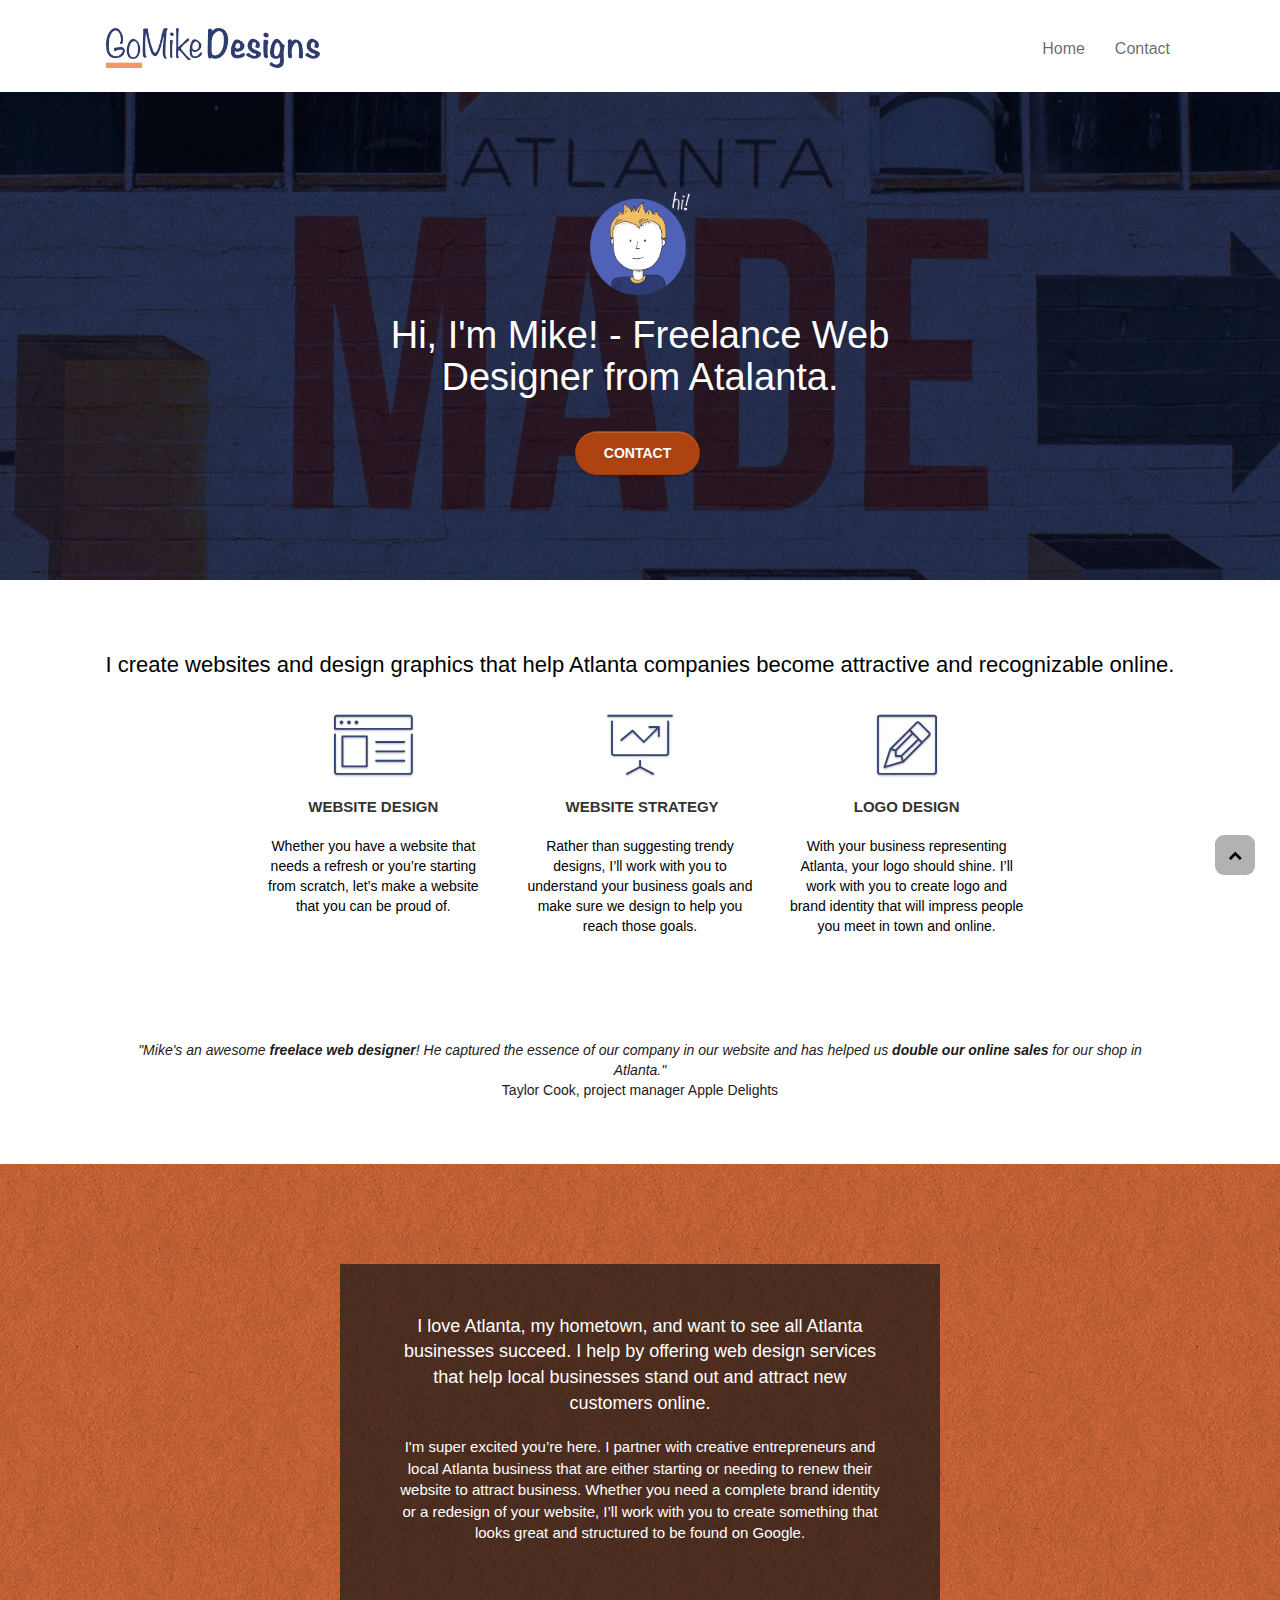
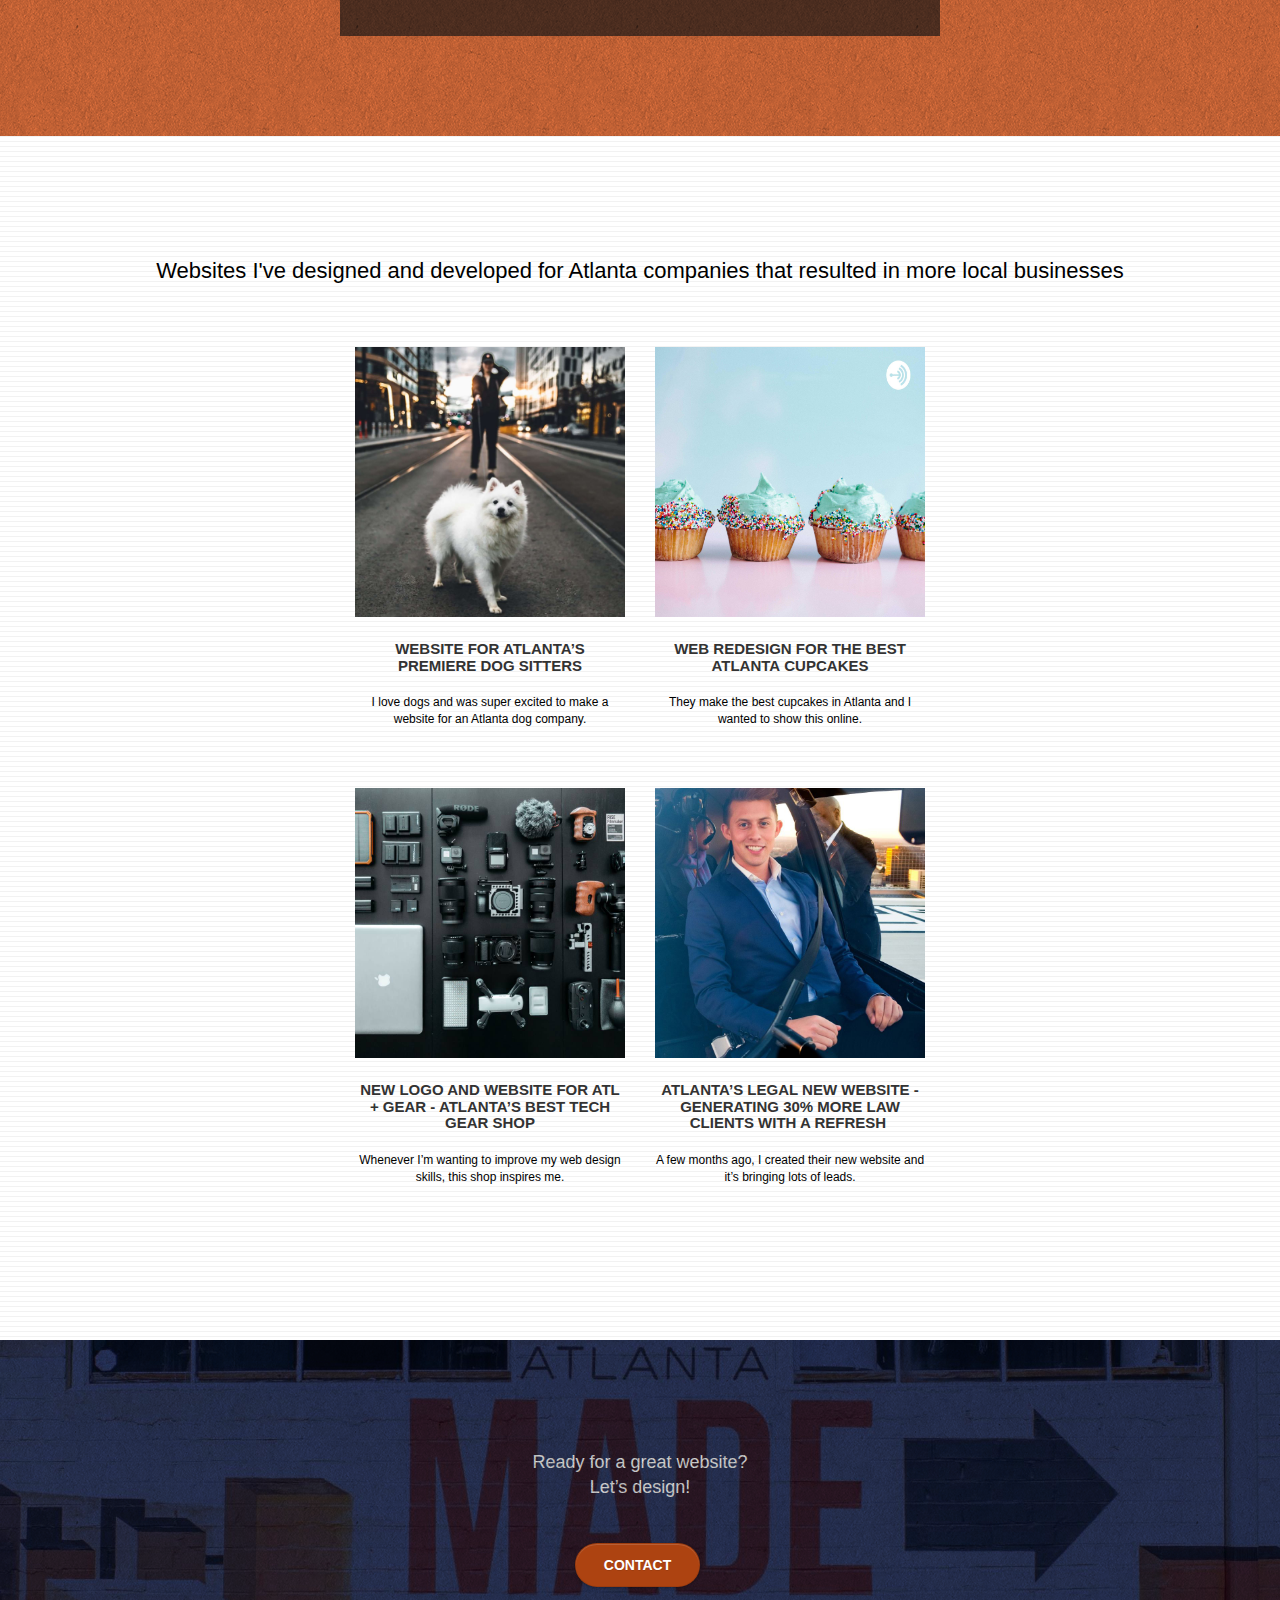
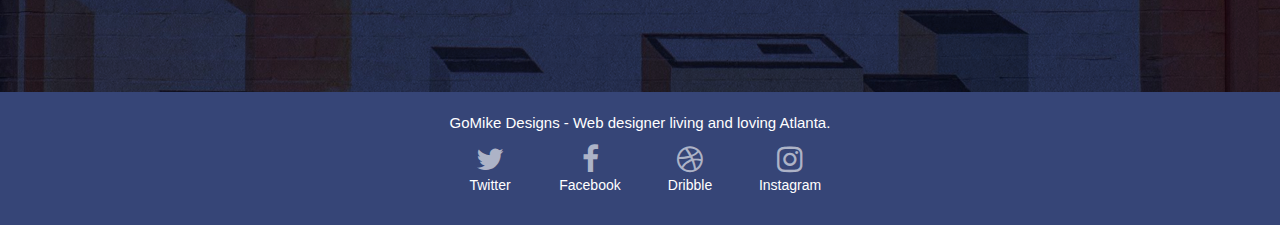
<file: index.html>
<!doctype html>
<html lang="en">
<head>
    <meta charset="utf-8">
    
    <meta name="description" content="I'm Mike and I'm a freelance web designer in Atlanta. I help local businesses to attract new customers online by offering services as website design, website strategy and logo design.">
    <meta name="viewport" content="width=device-width, initial-scale=1.0, viewport-fit=cover">
    <link rel="shortcut icon" type="image/png" href="favicon.jpg">
    
	<link rel="stylesheet" type="text/css" href="./css/bootstrap.css">
	<link rel="stylesheet" type="text/css" href="style.css">
	<link rel="stylesheet" type="text/css" href="./css/font-awesome.css">
	<link rel="stylesheet" type="text/css" href="./css/et-line.css">
	
    
	<script src="./js/jquery-2.1.0.js"></script>
	<script src="./js/bootstrap.js"></script>
	<script src="./js/blocs.js"></script>
	<script src="./js/jquery.touchSwipe.js"></script>
	<script src="./js/gmaps.js"></script>

    <title>GoMike Designs | Freelance web designer in Atalanta</title>

    

    
</head>
<body>
<!-- Main container -->
<div class="page-container">
    
<!-- bloc-0 -->
<div class="bloc bgc-white l-bloc " id="bloc-0">
	<div class="container bloc-sm">
		<nav class="navbar row">
			<div class="navbar-header">
					
				<a class="navbar-brand" href="index.html"><img src="img/atlanta-web-design-logo-fixed.png" alt="GoMikeDesigns Logo - Homepage" height="40" width="214"/></a>
					
                      
					<button id="nav-toggle" type="button" class="ui-navbar-toggle navbar-toggle" data-toggle="collapse" data-target=".navbar-1">
						<span class="sr-only">Toggle navigation</span><span class="icon-bar"></span><span class="icon-bar"></span><span class="icon-bar"></span>
					</button>
				
			</div>
			<div class="collapse navbar-collapse navbar-1 special-dropdown-nav">
				<ul class="site-navigation nav navbar-nav">
					<li>
						<a href="index.html">Home</a>
					</li>
					<li>
					</li>
					<li>
						<a href="page2.html">Contact</a>
					</li>
				</ul>
			</div>
		</nav>
	</div>
</div>
<!-- bloc-0 END -->

<!-- bloc-1-hero -->
<div class="bloc bgc-dark-slate-blue bg-atlanta-20made-20sign d-bloc bg-t-edge bloc-bg-texture texture-paper b-parallax" id="bloc-1-hero">
	<div class="container bloc-lg">
		<div class="row tight-width-whitespace">
			<div class="col-sm-12">
				<img src="img/atlanta-web-designer-mike.png" class="center-block image-resize-mode" width="100" alt="atlanta web designer mike,seo, google, website, internet, web design, design agency" />
				<h1 class="text-center hero-bloc-text tc-white ">
					Hi, I'm Mike! - Freelance Web Designer from Atalanta.
				</h1>
				<div class="text-center">
					<a href="page2.html" class="btn btn-lg btn-clean btn-rd cta-hero btn-atomic-tangerine" id="cta-hero">Contact</a>
				</div>
			</div>
		</div>
	</div>
</div>
<!-- bloc-1-hero END -->

<!-- bloc-2-services -->
<div class="bloc bgc-white l-bloc" id="bloc-2-services">
	<div class="container bloc-md">
		<div class="row">
			<div class="col-sm-12 text-center">
			<h2>I create websites and design graphics that help Atlanta companies become attractive and
							recognizable online.</h2>
			</div>
		</div>
		<div class="row voffset-lg med-width-whitespace">
			<div class="col-sm-4">
				<div class="text-center">
					<span class="et-icon-browser sm-shadow icon-dark-slate-blue icons icon-lg"></span>
				</div>
				<h3 class="mg-md text-center service-header">
					Website Design
				</h3>
				<p class="text-center ">
					Whether you have a website that needs a refresh or you&rsquo;re starting from scratch, let&rsquo;s make a website that you can be proud of.
				</p>
			</div>
			<div class="col-sm-4">
				<div class="text-center">
					<span class="et-icon-presentation sm-shadow icon-dark-slate-blue icons icon-lg"></span>
				</div>
				<h3 class="mg-md text-center service-header">
					&nbsp;Website Strategy
				</h3>
				<p class="text-center ">
					Rather than suggesting trendy designs, I&rsquo;ll work with you to understand your business goals and make sure we design to help you reach those goals.<br>
				</p>
			</div>
			<div class="col-sm-4">
				<div class="text-center">
					<span class="et-icon-edit sm-shadow icon-dark-slate-blue icons icon-lg"></span>
				</div>
				<h3 class="mg-md text-center service-header">
					Logo Design
				</h3>
				<p class="text-center ">
					With your business representing Atlanta, your logo should shine. I&rsquo;ll work with you to create logo and brand identity that will impress people you meet in town and online.
				</p>
			</div>
		</div>
		<div class="row voffset-lg voffset text-center">
			<blockquote class="color-blockquote">
				<em>"Mike's an awesome <strong>freelace web designer</strong>! He captured the essence of our
					company in our website and has helped us <strong>double our online sales</strong> for our
					shop in Atlanta."<br></em> Taylor Cook, project manager Apple Delights
			</blockquote>
			</div>
		</div>
	</div>
</div>
<!-- bloc-2-services END -->

<!-- bloc-3-what-i-do -->
<div class="bloc tc-white bgc-atomic-tangerine bloc-bg-texture texture-paper b-parallax bg-atlanta-20made-20sign-20orange d-bloc" id="bloc-3-what-i-do">
	<div class="container bloc-lg">
		<div class="row tight-width-whitespace black-background">
			<div class="col-sm-12">
				<p class="mg-md text-center tc-white window-text1">
					I love Atlanta, my hometown, and want to see all Atlanta businesses succeed. I help by offering web design services that help local businesses stand out and attract new customers online.<br>
				</p>
				<p class="text-center white window-text2">
					I'm super excited you&rsquo;re here. I partner with creative entrepreneurs and local Atlanta business that are either starting or needing to renew their website to attract business. Whether you need a complete brand identity or a redesign of your website, I&rsquo;ll work with you to create something that looks great and structured to be found on Google.<br><br><br>
				</p>
			</div>
		</div>
	</div>
</div>
<!-- bloc-3-what-i-do END -->

<!-- bloc-4-portfolio -->
<div class="bloc bgc-white bg-lines-h2-bg bg-repeat l-bloc" id="bloc-4-portfolio">
	<div class="container bloc-lg">
		<div class="row">
			<div class="col-sm-12 text-center">
				<h2>Websites I've designed and developed for Atlanta companies that resulted in more local
					businesses</h2>

			</div>
		</div>
		<div class="row tight-width-whitespace portfolio-row">
			<div class="col-sm-6">
				<a href="#" data-lightbox="img/11.compressed.jpg" data-gallery-id="gallery-1" data-caption="Website for Atlanta's Premiere dog salon" data-frame="snapshot-lb"><img src="img/11.compressed.jpg" class="img-responsive portfolio-thumb" alt="seo, google, website, internet, web design, design agency website for dog salon"/></a>
				<h3 class="mg-md text-center">
					Website for Atlanta&rsquo;s premiere Dog Sitters
				</h3>
				<p class="text-center">
					I love dogs and was super excited to make a website for an Atlanta dog company.
				</p>
			</div>
			<div class="col-sm-6">
				<a href="#" data-lightbox="img/2.compressed.jpg" data-gallery-id="gallery-1" data-caption="web redesign for the best cupcakes in Atlanta" data-frame="snapshot-lb"><img src="img/2.compressed.jpg" class="img-responsive portfolio-thumb" alt="seo, google, website, internet, web design, design agency website for best cupcakes in atlanta"/></a>
				<h3 class="mg-md text-center">
					Web redesign for the best Atlanta&nbsp;cupcakes
				</h3>
				<p class="text-center">
					They make the best cupcakes in Atlanta and I wanted to show this online.
				</p>
			</div>
		</div>
		<div class="row tight-width-whitespace portfolio-row">
			<div class="col-sm-6">
				<a href="#" data-lightbox="img/3.compressed.jpg" data-gallery-id="gallery-1" data-caption="New logo and website for Atlanta's best tech gear shop" data-frame="snapshot-lb"><img src="img/3.compressed.jpg" class="img-responsive portfolio-thumb" alt="3.jpg" /></a>
				<h3 class="mg-md text-center">
					New logo and website for Atl + Gear - Atlanta&rsquo;s best tech gear shop
				</h3>
				<p class="text-center">
					Whenever I&rsquo;m wanting to improve my web design skills, this shop inspires me.
				</p>
			</div>
			<div class="col-sm-6">
				<a href="#" data-lightbox="img/4.compressed.jpg" data-gallery-id="gallery-1" data-caption="Atlanta's legal website generates 30% more clients after web redesign" data-frame="snapshot-lb"><img src="img/4.compressed.jpg" class="img-responsive portfolio-thumb" alt="seo, google, website, internet, web design, Atlanta's legal website generates 30% more clients after web redesign" /></a>
				<h3 class="mg-md text-center">
					Atlanta&rsquo;s legal new website - Generating 30% more law clients with a refresh&nbsp;
				</h3>
				<p class="text-center">
					A few months ago, I created their new website and it&rsquo;s bringing lots of leads.
				</p>
			</div>
		</div>
	</div>
</div>
<!-- bloc-4-portfolio END -->
<a id="btnScrollToTop" class="btn btn-d scrollToTop" onclick="scrollToTarget('1')" ><i class="fa fa-chevron-up"></i>
</a>

<script>
	const btnScrollToTop = document.querySelector("btnScrollToTop");
	btnScrollToTop.addEventListener("click", function(){
        $("html, body").animate({scrollTop: 0}, "slow");
	});
</script>
<!-- bloc-5-cta -->
<div class="bloc bgc-dark-slate-blue bg-atlanta-20made-20sign d-bloc bloc-bg-texture texture-paper" id="bloc-5-cta">
	<div class="container bloc-lg">
		<div class="row">
			<h2 class="mg-md text-center tc-white window-text1">
				Ready for a great website? <br>Let&rsquo;s design!
			</h2>
			<div class="col-sm-12 text-center">
				<a href="page2.html" class="btn btn-atomic-tangerine btn-clean btn-rd btn-lg cta-hero">Contact</a>
			</div>
		</div>
	</div>
</div>
<!-- bloc-5-cta END -->

<!-- Footer - bloc-8 -->
<div class="bloc bgc-dark-slate-blue d-bloc" id="bloc-8">
	<div class="container bloc-sm">
		<div class="row">
			<div class="col-sm-12">
				<p class="text-center white p-size-p2">
					GoMike Designs - Web designer living and loving Atlanta.<br>
				</p>
				<div class="row row-no-gutters social">
					<div class="col-sm-3">
						<div class="text-center">
							<a class="social" href="https://www.Twitter.com" target="_blank" rel="noreferrer">
								<span class="fa fa-twitter icon-md"></span>
								<p class="link-color">Twitter</p>
							</a>
						</div>
					</div>
					<div class="col-sm-3">
						<div class="text-center">
							<a class="social" href="https://www.facebook.com/" target="_blank" rel="noreferrer">
								<span class="fa fa-facebook icon-md"></span>
								<p class="link-color">Facebook</p>
							</a>
						</div>
					</div>
					<div class="col-sm-3">
						<div class="text-center">
							<a class="social" href="https://dribbble.com/" target="_blank" rel="noreferrer">
								<span class="fa fa-dribbble icon-md"></span>
								<p class="link-color">Dribble</p>
							</a>
						</div>
					</div>
					<div class="col-sm-3">
						<div class="text-center">
							<a class="social" href="https://www.instagram.com/" target="_blank" rel="noreferrer">
								<span class="fa fa-instagram icon-md"></span>
								<p class="link-color">Instagram</p>
							</a>
						</div>
					</div>

					

				</div>
					
			</div>
		</div>
	</div>
</div>
<!-- Footer - bloc-8 END -->


<!-- Main container END -->
    

</body>
</html>
</file>
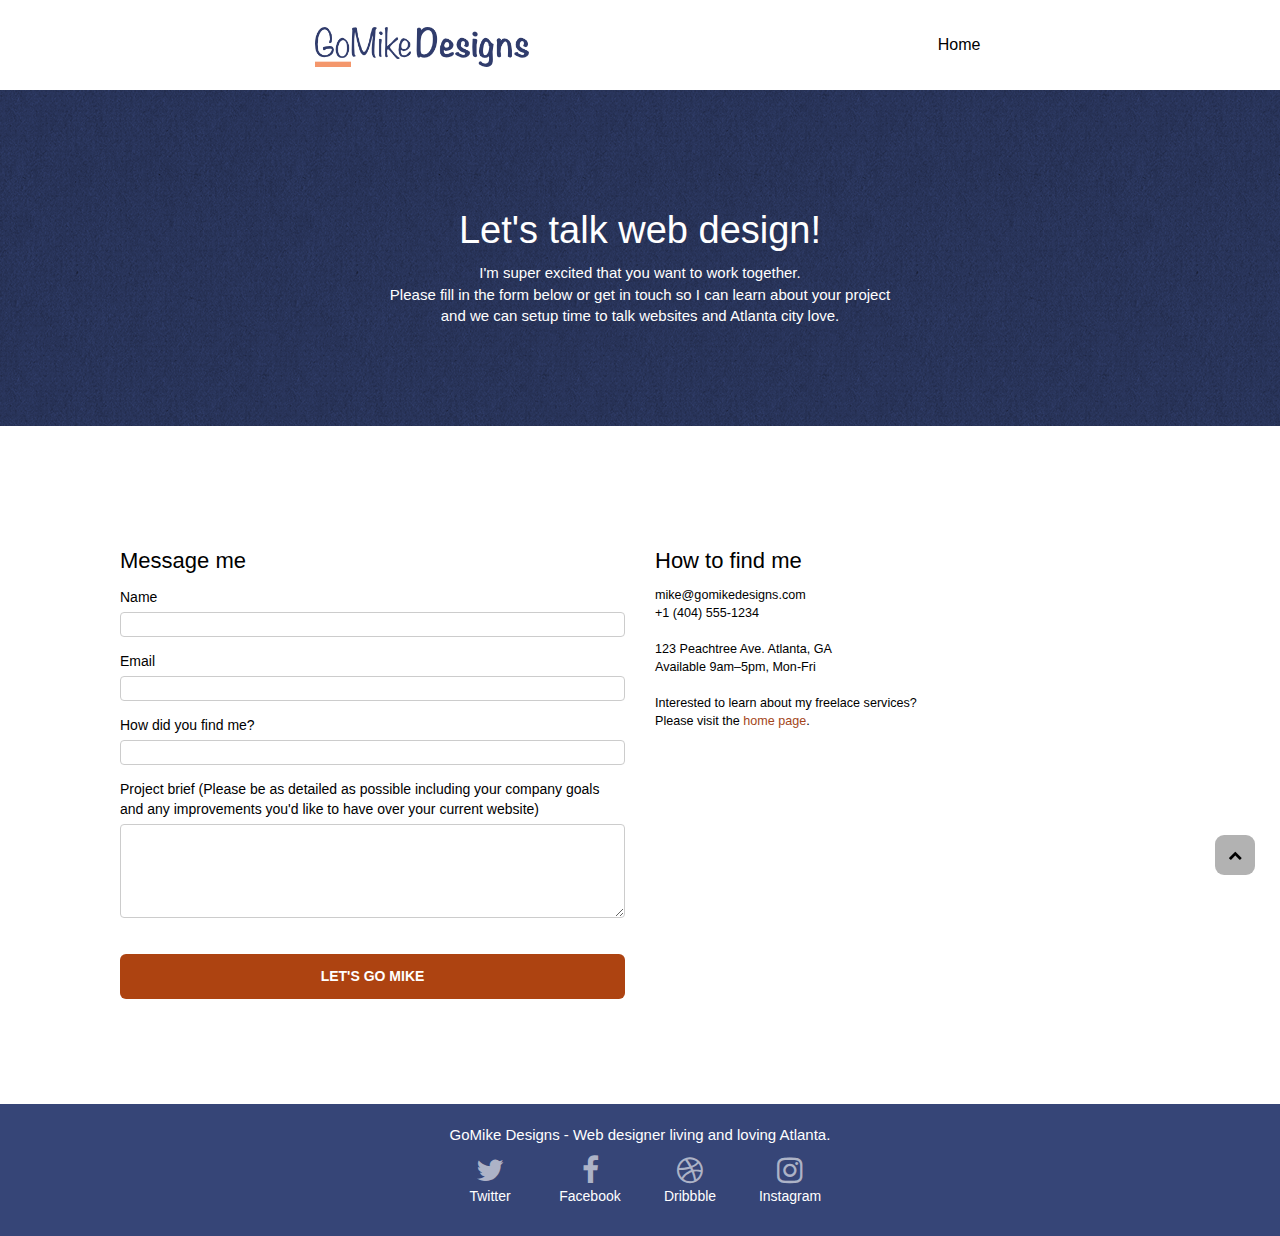
<file: page2.html>
<!doctype html>
<html lang="en">
<head>
	<meta charset="utf-8">
   
    <meta name="description" 
	content="Interested to ask about my freelace services? Here is how you can contact me and have a free quote based on the goals and improvements you want to reach for your website">
    <meta name="viewport" content="width=device-width, initial-scale=1.0, viewport-fit=cover">
    <link rel="shortcut icon" type="image/png" href="favicon.jpg">

	<link rel="stylesheet" type="text/css" href="./css/bootstrap.css">
	<link rel="stylesheet" type="text/css" href="style.css">
	<link rel="stylesheet" type="text/css" href="./css/font-awesome.css">
	<link rel="stylesheet" type="text/css" href="./css/et-line.css">
	
    
	<script src="./js/jquery-2.1.0.js"></script>
	<script src="./js/bootstrap.js"></script>
	<script src="./js/blocs.js"></script>
	<script src="./js/jquery.touchSwipe.js"></script>
	<script src="./js/gmaps.js"></script>
    <title>GoMike Designs | Contact</title>
    
</head>
<body>

<div class="page-container">
    

<div class="bloc bgc-white l-bloc " id="bloc-0">
	<div class="container bloc-sm">
		<nav class="navbar-pg2">
			<div class="navbar-header">
				<a class="navbar-brand" href="index.html"><img src="img/atlanta-web-design-logo-fixed.png" alt="logo, seo, google, website, internet, web design, design agency"  height="40" width="214" /></a>
				
			</div>
			
				
					<div class="home-pg2" >	<a class="home-color-pg2"  href="index.html">Home</a> </div>
					
			
		</nav>
	</div>
</div>

<!-- bloc-6 -->
<div class="bloc bg-dots-bg bg-repeat bgc-dark-slate-blue d-bloc bloc-bg-texture texture-paper" id="bloc-6">
	<div class="container2 bloc-lg">
		<div class="row">
			<div class="col-sm-12 centralize">
				<h1 class="text-center hero-bloc-text tc-white">
					Let's talk web design!
				</h1>
				<p class="text-center mg-lg tc-white tight-width-whitespace p-size-p2">
					I'm super excited that you want to work together.<br>Please fill in the form below or
					get in touch so I can learn about your project <br>and we can setup time to talk
					websites and Atlanta city love.
				</p>
			</div>
		</div>
	</div>
</div>
<!-- bloc-6 END -->

<!-- bloc-7 -->
<div class="bloc bgc-white l-bloc" id="bloc-7">
	<div class="container bloc-lg">
		<div class="text-pg2-white">
			<div class="col-sm-6 col-sm-6-2">
				<h2 class="">Message me</h2>
				<form id="form_1" class="form_1-1" action="./includes/form_1.php" method="POST">
					<div class="form-group form-group1">
						<label for="name" class="margin-label">
							Name
						</label>
						<input id="name" name="name" class="form-control form-control1" type="text" required />
					</div>
					<div class="form-group form-group1">
						<label for="email" class="margin-label">
							Email
						</label>
						<input id="email" name="email" class="form-control form-control1" type="email" required />
					</div>
					<div class="form-group form-group1">
						<label for="input_504" class="margin-label">
							How did you find me?
						</label>
						<input class="form-control form-control1" required id="input_504" type="text" name="find-me" />
					</div>
					<div class="form-group form-group1">
						<label for="message" class="margin-label">
							Project brief (Please be as detailed as possible including your company goals<br>and
							any improvements you'd like to have over your current website)<br>
						</label><textarea id="message" name="message" class="form-control" rows="4" cols="50"
							required></textarea>
					</div>
					<button class="bloc-button btn btn-lg btn-block cta-hero btn-atomic-tangerine"
						type="submit">
						Let's go Mike
					</button>
				</form>
			</div>
			<div class="col-sm-6">
				<h2 class="">How to find me</h2>
				<p class="text-right-white-pg2">
					mike@gomikedesigns.com<br>+1 (404) 555-1234<br> <br>123 Peachtree Ave. Atlanta,
					GA<br>Available 9am–5pm, Mon-Fri <br> <br>Interested to learn about my freelace services?
					<br>Please visit the <a class="ltc-atomic-tangerine link-h" href="index.html">home page</a>.
				</p>
			</div>
		</div>
	</div>
</div>
<!-- bloc-7 END -->

<!-- ScrollToTop Button -->
<a id="btnScrollToTop" class="btn btn-d scrollToTop" onclick="scrollToTarget('1')" ><i class="fa fa-chevron-up"></i>
</a>

<script>
	const btnScrollToTop = document.querySelector("btnScrollToTop");
	btnScrollToTop.addEventListener("click", function(){
        $("html, body").animate({scrollTop: 0}, "slow");
	});
</script>

<footer class="bloc bgc-dark-slate-blue d-bloc" id="bloc-8">
	<div class="container bloc-sm">
		<div class="row">
			<div class="col-sm-12">
				<p class="text-center white p-size-p2">
					GoMike Designs - Web designer living and loving Atlanta.<br>
				</p>
				<div class="row row-no-gutters social">
					<div class="col-sm-3">
						<div class="text-center">
							<a href="https://www.Twitter.com" target="_blank" rel="noreferrer">
								<i class="fa fa-twitter icon-md"></i>
								<p class="link-color">Twitter</p>
							</a>
						</div>
					</div>
					<div class="col-sm-3">
						<div class="text-center">
							<a href="https://www.facebook.com/" target="_blank" rel="noreferrer">
								<i class="fa fa-facebook icon-md"></i>
								<p class="link-color">Facebook</p>
							</a>
						</div>
					</div>
					<div class="col-sm-3">
						<div class="text-center">
							<a href="https://dribbble.com/" target="_blank" rel="noreferrer">
								<i class="fa fa-dribbble icon-md"></i>
								<p class="link-color">Dribbble</p>
							</a>
						</div>
					</div>
					<div class="col-sm-3">
						<div class="text-center">
							<a href="https://www.instagram.com/" target="_blank" rel="noreferrer">
								<i class="fa fa-instagram icon-md"></i>
								<p class="link-color">Instagram</p>
							</a>
						</div>
					</div>
				</div>
			</div>
		</div>
	</div>
</footer>



</div>

</body>
</html>
</file>
<file: style.css>
body {
    margin: 0;
    padding: 0;
    background: #FFF;
    overflow-x: hidden;
    -webkit-font-smoothing: antialiased;
    -moz-osx-font-smoothing: grayscale;
}
.color-blockquote{
    color: #1d1b1b;
}
a,
button {
    transition: all .3s ease-in-out;
    outline: none!important;
}
.socil-page2{
    display: flex;
    flex-direction: row;
    justify-content: space-between;
}
.margin-txt{
    margin-top: 5px;
    text-decoration: none;
}
a:hover {
    text-decoration: none;
    cursor: pointer;
}

#page-loading-blocs-notifaction {
    position: fixed;
    top: 0;
    bottom: 0;
    width: 100%;
    z-index: 100000;
    background: #FFFFFF url("img/pageload-spinner.gif") no-repeat center center;
}

.centralize{
    text-align: center;
}
.bloc {
    width: 100%;
    clear: both;
    background: 50% 50% no-repeat;
    
    -webkit-background-size: cover;
    -moz-background-size: cover;
    -o-background-size: cover;
    background-size: cover;
    position: relative;
}

.bloc .container2 {
    padding-left: 0;
    padding-right: 0;
    display: flex;
    justify-content: center;
}

.bloc-lg {
    padding: 100px 50px;
}

.bloc-md {
    padding: 50px;
}

.bloc-sm {
    padding: 20px 50px;
}

.bg-center,
.bg-l-edge,
.bg-r-edge,
.bg-t-edge,
.bg-b-edge,
.bg-tl-edge,
.bg-bl-edge,
.bg-tr-edge,
.bg-br-edge,
.bg-repeat {
    -webkit-background-size: auto!important;
    -moz-background-size: auto!important;
    -o-background-size: auto!important;
    background-size: auto!important;
}

.bg-repeat {
    background: repeat;
}

.bg-t-edge {
    background: top no-repeat;
}

.bloc-bg-texture::before {
    content: "";
    background-size: 2px 2px;
    position: absolute;
    top: 0;
    bottom: 0;
    left: 0;
    right: 0;
}

.texture-paper::before {
    background: url("img/texture-paper.png");
    background-size: 280px 280px;
}

.b-parallax {
    background-attachment: fixed;
}

.d-bloc {
    color: rgba(255, 255, 255, .7);
}

.d-bloc button:hover {
    color: rgba(255, 255, 255, .9);
}

.d-bloc .icon-round,
.d-bloc .icon-square,
.d-bloc .icon-rounded,
.d-bloc .icon-semi-rounded-a,
.d-bloc .icon-semi-rounded-b {
    border-color: rgba(255, 255, 255, .9);
}

.d-bloc .divider-h span {
    border-color: rgba(255, 255, 255, .2);
}

.d-bloc .a-btn,
.d-bloc .navbar a,
.d-bloc .navbar-brand,
.d-bloc a .icon-sm,
.d-bloc a .icon-md,
.d-bloc a .icon-lg,
.d-bloc a .icon-xl,
.d-bloc h1 a,
.d-bloc h2 a,
.d-bloc h3 a,
.d-bloc h4 a,
.d-bloc h5 a,
.d-bloc h6 a,
.d-bloc p a {
    color: rgba(255, 255, 255, .6);
}

.d-bloc .a-btn:hover,
.d-bloc .navbar a:hover,
.d-bloc .navbar-brand:hover,
.d-bloc a:hover .icon-sm,
.d-bloc a:hover .icon-md,
.d-bloc a:hover .icon-lg,
.d-bloc a:hover .icon-xl,
.d-bloc h1 a:hover,
.d-bloc h2 a:hover,
.d-bloc h3 a:hover,
.d-bloc h4 a:hover,
.d-bloc h5 a:hover,
.d-bloc h6 a:hover,
.d-bloc p a:hover {
    color: rgba(255, 255, 255, 1);
}

.d-bloc .navbar-toggle .icon-bar {
    background: rgba(255, 255, 255, 1);
}

.d-bloc .btn-wire,
.d-bloc .btn-wire:hover {
    color: rgba(255, 255, 255, 1);
    border-color: rgba(255, 255, 255, 1);
}

.d-bloc .panel {
    color: rgba(0, 0, 0, .5);
}

.d-bloc .panel button:hover {
    color: rgba(0, 0, 0, .7);
}

.d-bloc .panel icon {
    border-color: rgba(0, 0, 0, .7);
}

.d-bloc .panel .divider-h span {
    border-color: rgba(0, 0, 0, .1);
}

.d-bloc .panel .a-btn {
    color: rgba(0, 0, 0, .6);
}

.d-bloc .panel .a-btn:hover {
    color: rgba(0, 0, 0, 1);
}

.d-bloc .panel .btn-wire,
.d-bloc .panel .btn-wire:hover {
    color: rgba(0, 0, 0, .7);
    border-color: rgba(0, 0, 0, .3);
}

.d-bloc .panel,
.l-bloc {
    color: rgba(0, 0, 0, .5);
}

.d-bloc .panel button:hover,
.l-bloc button:hover {
    color: rgba(0, 0, 0, .7);
}

.l-bloc .icon-round,
.l-bloc .icon-square,
.l-bloc .icon-rounded,
.l-bloc .icon-semi-rounded-a,
.l-bloc .icon-semi-rounded-b {
    border-color: rgba(0, 0, 0, .7);
}

.d-bloc .panel .divider-h span,
.l-bloc .divider-h span {
    border-color: rgba(0, 0, 0, .1);
}

.d-bloc .panel .a-btn,
.l-bloc .a-btn,
.l-bloc .navbar a,
.l-bloc .navbar-brand,
.l-bloc a .icon-sm,
.l-bloc a .icon-md,
.l-bloc a .icon-lg,
.l-bloc a .icon-xl,
.l-bloc h1 a,
.l-bloc h2 a,
.l-bloc h3 a,
.l-bloc h4 a,
.l-bloc h5 a,
.l-bloc h6 a,
.l-bloc p a {
    color: rgba(0, 0, 0, .6);
}
.align-center-pg2-footer{
    display: flex;
    align-content: center;
    flex-direction: column;
}
.text-window-2page{
    display: flex;
    flex-direction: column;
    justify-content: center;
}
.p-size-p2{
    font-size: 15px;
}

.d-bloc .panel .a-btn:hover,
.l-bloc .a-btn:hover,
.l-bloc .navbar a:hover,
.l-bloc .navbar-brand:hover,
.l-bloc a:hover .icon-sm,
.l-bloc a:hover .icon-md,
.l-bloc a:hover .icon-lg,
.l-bloc a:hover .icon-xl,
.l-bloc h1 a:hover,
.l-bloc h2 a:hover,
.l-bloc h3 a:hover,
.l-bloc h4 a:hover,
.l-bloc h5 a:hover,
.l-bloc h6 a:hover,
.l-bloc p a:hover {
    color: rgba(0, 0, 0, 1);
}

.l-bloc .navbar-toggle .icon-bar {
    color: rgba(0, 0, 0, .6);
}

.d-bloc .panel .btn-wire,
.d-bloc .panel .btn-wire:hover,
.l-bloc .btn-wire,
.l-bloc .btn-wire:hover {
    color: rgba(0, 0, 0, .7);
    border-color: rgba(0, 0, 0, .3);
}

.voffset {
    margin-top: 30px;
}

.voffset-lg {
    margin-top: 80px;
}

.row-no-gutters {
    margin-right: 0;
    margin-left: 0;
}

.row.row-no-gutters > [class^="col-"],
.row.row-no-gutters > [class*=" col-"] {
    padding-right: 0;
    padding-left: 0;
}

#bloc-2-services p {
    font-size: 14px;
}

.navbar {
    margin-bottom: 0;
    z-index: 1;
}

.navbar-brand {
    height: auto;
    padding: 3px 15px;
    font-size: 25px;
    font-weight: normal;
    font-weight: 600;
    line-height: 44px;
}

.navbar-brand img {
    max-height: 200px;
    margin: 0 5px 0 0;
    display: inline;
}

.navbar-brand img[src$=svg] {
    min-width: 100px;
}

.nav-center .navbar-brand img {
    margin: 0;
}

.navbar .nav {
    padding-top: 2px;
    margin-right: -16px;
    float: right;
    z-index: 1;
}

.nav > li {
    float: left;
    margin-top: 4px;
    font-size: 16px;
}

.navbar-nav .open .dropdown-menu > li > a {
    text-align: inherit;
}

.nav > li a:hover,
.nav > li a:focus {
    background: transparent;
}

.navbar-toggle {
    margin: 10px 10px 0 0;
    border: 0px;
}

.navbar-toggle:hover {
    background: transparent!important;
}

.navbar-toggle .icon-bar {
    background-color: rgba(0, 0, 0, .5);
    width: 26px;
}

.nav-invert .navbar .nav {
    float: left;
}

.nav-invert .navbar-header,
.nav-invert .navbar-brand {
    float: right;
    position: relative;
    z-index: 2;
}

.color-list{
    color: white;
    font-size: 16px;
}
.color-list-child:hover {
    cursor: pointer;
    
    text-decoration: underline;
    color: white;
   
}
.window-text1{
    font-size: 18px;
    font-family: helvetica;
}
.window-text2{
    font-size: 15px;
}
.text-pg2-white{
    display: flex;
    justify-content: space-evenly;
}

.col-sm-6-2{
    display: flex;
    flex-direction: column;
}
.form_1-1{
    display: flex;
    flex-direction: column;
    
}
.form-group1{
    display: flex;
    flex-direction: column;
    margin-bottom: 14px;
}
.margin-label{
    margin-bottom: 5px;
}
.text-right-white-pg2{
    font-size: 0.9em;
}


@media (min-width: 768px) {
    .site-navigation {
        position: absolute;
        top: 50%;
        right: 20px;
        transform: translate(0, -50%);
        -webkit-transform: translateY(-50%);
    }
    .nav > li .dropdown-menu a,
    .nav > li .dropdown-menu a:hover {
        color: #484848;
    }
    .nav-invert .site-navigation {
        left: 0;
        right: 0;
    }
    .nav-center {
        text-align: center;
    }
    .nav-center .navbar-header {
        width: 100%;
    }
    .nav-center .navbar-header,
    .nav-center .navbar-brand,
    .nav-center .nav > li {
        float: none;
        display: inline-block;
    }
    .nav-center .site-navigation {
        position: relative;
        width: 100%;
        right: 0;
        margin-right: 0px;
        margin-top: 20px;
    }
    .nav-center.mini-nav .navbar-toggle {
        float: none;
        margin: 10px auto 0;
    }
}

.nav > li > .dropdown a {
    background: none!important;
    display: block;
    padding: 14px 15px;
}

nav .caret {
    margin: 0 5px;
}

.dropdown-menu .dropdown-menu {
    top: -8px;
    left: 100%;
}

.dropdown-menu .dropmenu-flow-right {
    top: 100%;
    left: 0;
    margin-left: -1px;
    border-top-left-radius: 0;
    border-top-right-radius: 0;
}

.dropdown-menu .dropdown span {
    border: 4px solid black;
    border-top-color: transparent;
    border-right-color: transparent;
    border-bottom-color: transparent;
    margin: 6px -5px 0 0!important;
    float: right;
}

.mg-md {
    margin-top: 10px;
    margin-bottom: 20px;
}

.mg-lg {
    margin-top: 10px;
    margin-bottom: 40px;
}

.btn {
    margin: 0 5px 5px 0;
}

.btn.pull-right {
    margin: 0 0 5px 5px;
}

.btn-d,
.btn-d:hover,
.btn-d:focus {
    color: #FFF;
    background: rgba(0, 0, 0, .3);
}

button {
    outline: none!important;
}

.btn-rd {
    border-radius: 40px;
}

.btn-clean {
    border: 1px solid rgba(0, 0, 0, .08);
    border-bottom-color: rgba(0, 0, 0, .1);
    text-shadow: 0 1px 0 rgba(0, 0, 1, .1);
    box-shadow: 0 1px 3px rgba(0, 0, 1, .25), inset 0 1px 0 0 rgba(255, 255, 255, .15);
}

.icon-md {
    font-size: 30px!important;
}

.icon-lg {
    font-size: 60px!important;
}

.sm-shadow {
    text-shadow: 0 1px 2px rgba(0, 0, 0, .3);
}

.panel-sq,
.panel-sq .panel-heading,
.panel-sq .panel-footer {
    border-radius: 0;
}

.panel-rd {
    border-radius: 30px;
}

.panel-rd .panel-heading {
    border-radius: 29px 29px 0 0;
}

.panel-rd .panel-footer {
    border-radius: 0 0 29px 29px;
}

.form-control {
   
    box-shadow:none;
    
}
.form-control1{
    height: 25px;
}

.scrollToTop {
    width: 40px;
    height: 40px;
    position: fixed;
    bottom: 20px;
    right: 20px;
    opacity: 1;
    z-index: 500;
    transition: all .3s ease-in-out;
    border-radius: 9px;
    display: flex;
    align-items: center;
    justify-content: center;
    text-decoration: none;
}

.scrollToTop span {
    margin-top: 6px;
}

.showScrollTop {
    font-size: 14px;
    opacity: 1;
}


a[data-lightbox] {
    position: relative;
    display: block;
    text-align: center;
}

a[data-lightbox]:hover::before {
    content: "+";
    font-family: "HelveticaNeue-Light", "Helvetica Neue Light", "Helvetica Neue", Helvetica, Arial;
    font-size: 32px;
    width: 50px;
    height: 50px;
    margin-left: -25px;
    border-radius: 50%;
    background: rgba(0, 0, 0, .6);
    color: #FFF;
    font-weight: 100;
    z-index: 1;
    position: absolute;
    top: 50%;
    transform: translateY(-50%);
    -webkit-transform: translateY(-50%);
}

a[data-lightbox]:hover img {
    opacity: 0.6;
    -webkit-animation-fill-mode: none;
    animation-fill-mode: none;
}

#lightbox-modal {
    display: flex;
    align-items: center;
}

#lightbox-modal .modal-dialog {
    width: 90%;
    max-width: 900px;
    margin: 0 auto 0;
}

#lightbox-modal .modal-dialog img {
    max-height: 90vh;
    margin: 0 auto;
}

.lightbox-caption {
    padding: 20px;
    color: #FFF;
    background: rgba(0, 0, 0, .5);
    position: absolute;
    left: 15px;
    right: 15px;
    bottom: 5px;
}

.close-lightbox {
    color: #FFF;
    font-size: 30px;
    position: absolute;
    top: 20px;
    right: 20px;
    z-index: 20;
    background: rgba(0, 0, 0, .5);
    border: none;
    line-height: 30px;
    padding: 0 9px 5px;
    opacity: 0.3;
}

.close-lightbox:hover,
.next-lightbox:hover,
.prev-lightbox:hover {
    opacity: 1.0;
    color: #FFF;
}

.next-lightbox,
.prev-lightbox {
    font-size: 20px;
    color: rgba(255, 255, 255, .9);
    background: rgba(0, 0, 0, .5);
    transition: all .2s ease-in-out;
    position: absolute;
    top: 45%;
    z-index: 1;
    opacity: 0.4;
}

.next-lightbox {
    padding: 6px 8px 1px 13px;
    right: 25px;
}

.prev-lightbox {
    padding: 6px 13px 1px 10px;
    left: 25px;
}

.snapshot-lb .modal-body {
    padding-bottom: 45px;
}

.snapshot-lb .lightbox-caption {
    padding: 0;
    color: rgba(0, 0, 0, .5);
    background: none;
}

h1,
h2,
h3,
h4,
h5,
h6,
p,
label,
.btn,
a {
    font-family: "helvetica";
    font-weight: 400;
    color: black;
    
}
.color-list{
    color: white;
    font-size: 16px;
    
}
.list-margin{
    margin-top: 12px;
}

.color-list-child:hover {
    cursor: pointer;
    text-decoration: underline;
    color: white;
   
}
.window-text1{
    font-size: 18px;
    font-family: helvetica;
}
.window-text2{
    font-size: 15px;
}

.container-page2-footer{
    display: flex;
    flex-direction: column;
    align-items: center;
}

.hero-bloc-text {
    font-size: 38px;
}

.hero-bloc-text-sub {
    font-size: 36px;
}

.statement-bloc-text {
    line-height: 26px;
    font-style: italic;
    font-size: 20px;
    text-align: center;
    font-weight: lighter;
    max-width: 520px;
    margin: auto auto auto auto;
}
.navbar-pg2{
    display: flex;
    flex-direction: row;
    justify-content: space-around;
}
.home-color-pg2{
    text-decoration: none;
    
    font-size: 16px;
    padding-top: 14px;
}
p {
    font-size: 12px;
}

.tight-width-whitespace {
    max-width: 600px;
    margin: auto auto auto auto;
}

.h1 {
    font-size: 20px;
    font-family: "Open Sans";
}
.home-pg2{
    font-size: 14px;
    padding-top: 14px;
}
.cta-hero {
    margin-top: 22px;
    color: #FFFFFF!important;
    text-transform: uppercase;
    padding: 12px 28px 12px 28px;
    font-size: 1.0em;
    font-weight: 700;
}

.social {
    max-width: 400px;
    margin: auto auto auto auto;
}
.link-color{
    text-decoration: none;
    color: white;
    font-size: 14px;
}
.col-sm-3{
    text-align: center;
}

h2 {
    font-size: 22px;
    line-height: 1.4em;
}

h3 {
    font-size: 15px;
    text-transform: uppercase;
    font-weight: 700;
    color: #333333!important;
}
.social-organize{
    display: flex;
    flex-direction: row;
    justify-content: space-between;
    width: 89%;
    margin-top: 4px;
}

.med-width-whitespace {
    max-width: 800px;
    margin: auto auto auto auto;
    box-shadow: 0px 0px 0px #000000;
}

h1 {
    color: #333333!important;
}

h4 {
    color: #333333!important;
}

.icons {
    margin-bottom: 14px;
    margin-top: 24px;
}

.white {
    color: #FFFFFF!important;
}

.portfolio-thumb {
    margin-bottom: 24px;
}

.portfolio-row {
    margin-bottom: 44px;
    margin-top: 50px;
}

.avatar {
    box-shadow: 0px 4px 9px rgba(0, 0, 0, 0.3);
}

.black-background {
    background-color: rgba(35, 31, 32, 0.7);
    padding: 40px 40px 40px 40px;
}

.bold-link {
    font-weight: 900;
    text-decoration: underline!important;
}

.service-header {
    font-size: 15px;
    font-weight: 700;
    text-transform: uppercase;
}

.bgc-white {
    background-color: #FFFFFF;
}

.bgc-dark-slate-blue {
    background-color: #364577;
}

.bgc-atomic-tangerine {
    background-color: #fc7f45;
}

.tc-white {
    color: #ffffff!important;
}

.btn-atomic-tangerine {
    background: #ad4311;
    
    color: #FFFFFF!important;
}

.btn-atomic-tangerine:hover {
    background: #d16a3a!important;
    cursor: pointer;
    color: #FFFFFF!important;
}

.ltc-white {
    color: #FFFFFF!important;
}

.ltc-white:hover {
    color: #cccccc!important;
}

.ltc-atomic-tangerine {
    color: #a4461a!important;
}

.ltc-atomic-tangerine:hover {
    color: #cf7247!important;
    cursor: pointer;
    text-decoration: underline;
}

.icon-dark-slate-blue {
    color: #364577!important;
    border-color: #364577!important;
}

.bg-dots-bg {
    background-image: url("img/dots-bg.png");
}

.bg-lines-h2-bg {
    background-image: url("img/lines-h2-bg.png");
}

.bg-atlanta-20made-20sign {
    background-image: url("img/atlanta\ made\ sign.compressed.jpg");
}

.bg-atlanta-20made-20sign-20orange {
    background-image: url("img/atlanta\ made\ sign\ orange.compressed.jpg");
}

@media (max-width: 1024px) {
    .bloc {
        padding-left: 20px;
        padding-right: 20px;
    }
    .bloc.full-width-bloc,
    .bloc-tile-2.full-width-bloc .container,
    .bloc-tile-3.full-width-bloc .container,
    .bloc-tile-4.full-width-bloc .container {
        padding-left: 0;
        padding-right: 0;
    }
}

@media (max-width: 992px) and (min-width: 768px) {
    .navbar .nav {
        max-width: 80%
    }
    .nav-center.navbar .nav {
        max-width: 100%
    }
}





@media (max-width: 991px) {
    .container {
        width: 100%;
    }
    .b-parallax {
        background-attachment: scroll;
    }
    .page-container,
    #hero-bloc {
        overflow-x: hidden;
        position: relative;
    }
   
    .bloc-group,
    .bloc-group .bloc {
        display: block;
        width: 100%;
    }
    .bloc-fill-screen .fill-bloc-top-edge,
    .bloc-fill-screen .fill-bloc-bottom-edge {
        padding: 0 20px;
       
    }
}

@media (max-width: 767px) {
    .page-container {
        overflow-x: hidden;
        position: relative;
    }
    h1,
    h2,
    h3,
    h4,
    h5,
    h6,
    p,
    #disqus_thread {
        padding-left: 10px!important;
        padding-right: 10px!important;
    }
    .b-parallax {
        background-attachment: scroll;
    }
    .navbar .nav {
        padding-top: 0;
        border-top: 1px solid rgba(0, 0, 0, .2);
        float: none!important;
    }
    .navbar.row {
        margin-left: 0;
        margin-right: 0;
    }
    .site-navigation {
        position: inherit;
        transform: none;
        -webkit-transform: none;
        -ms-transform: none;
    }
    .nav > li {
        margin-top: 0;
        border-bottom: 1px solid rgba(0, 0, 0, .1);
        background: rgba(0, 0, 0, .05);
        text-align: left;
        padding-left: 15px;
        width: 100%;
    }
    .nav > li:hover {
        background: rgba(0, 0, 0, .08);
    }
    .dropdown .dropdown a .caret {
        float: none;
        margin: 5px 0 0 10px!important;
        border: 4px solid black;
        border-bottom-color: transparent;
        border-right-color: transparent;
        border-left-color: transparent;
    }
    #hero-bloc .navbar .nav {
        background: rgba(0, 0, 0, .8);
    }
    #hero-bloc .navbar .nav a {
        color: rgba(255, 255, 255, .6);
    }
    .hero {
        padding: 50px 0;
    }
    .hero-nav {
        left: -1px;
        right: -1px;
    }
    .navbar-collapse {
        padding: 0;
        overflow-x: hidden;
        -webkit-box-shadow: none;
        box-shadow: none;
    }
    .navbar-brand img {
        max-height: 40px;
        width: auto;
    }
    .nav-invert .navbar-header {
        float: none;
        width: 100%;
    }
    .nav-invert .navbar-toggle {
        float: left;
        margin-left: 10px;
    }
    .bloc {
        padding-left: 0;
        padding-right: 0;
    }
    .bloc-xxl,
    .bloc-xl,
    .bloc-lg {
        padding: 40px 0;
    }
    .bloc-sm,
    .bloc-md {
        padding-left: 0;
        padding-right: 0;
    }
    .bloc-tile-2 .container,
    .bloc-tile-3 .container,
    .bloc-tile-4 .container,
    .bloc-fill-screen .fill-bloc-top-edge,
    .bloc-fill-screen .fill-bloc-bottom-edge {
        padding-left: 0;
        padding-right: 0;
    }
    .a-block {
        padding: 0 10px;
    }
    .btn-dwn {
        display: none;
    }
    .voffset {
        margin-top: 5px;
    }
    .voffset-md {
        margin-top: 20px;
    }
    .voffset-lg {
        margin-top: 30px;
    }
    form {
        padding: 5px;
    }
    .close-lightbox {
        display: inline-block;
    }
    .blocsapp-device-iphone5 {
        background-size: 216px 425px;
        padding-top: 60px;
        width: 216px;
        height: 425px;
    }
    .blocsapp-device-iphone5 img {
        width: 180px;
        height: 320px;
    }
}

@media (max-width: 480px) {
    .body{
        width: 95%;
        overflow-x: hidden;
    }

    .text-pg2-white{
        display: flex;
       flex-direction: column;
    }
    .bloc {
        padding-left: 0;
        padding-right: 0;
    }
    .row{
        margin-left: 0px;
        margin-right: 0px;
        display: flex;
      flex-direction: column;
      justify-content: center;
      align-items: center;
    }

    .mobile{
        padding-left: 49px;
    }
    .mobile1{
    padding-left: 35px;
    }
    .navbar-header{
        display: flex;
    }
}

@media (max-width: 767px) {
    .bloc-mob-center-text {
        text-align: center;
    }
}
</file>
<file: css/et-line.css>
@font-face {
    font-family: et-line;
    src: url(../fonts/et-line.eot);
    src: url(../fonts/et-line.eot?#iefix) format('embedded-opentype'), url(../fonts/et-line.woff) format('woff'), url(../fonts/et-line.ttf) format('truetype'), url(../fonts/et-line.svg#et-line) format('svg');
    font-weight: 400;
    font-style: normal
}

.et-icon-adjustments,
.et-icon-alarmclock,
.et-icon-anchor,
.et-icon-aperture,
.et-icon-attachment,
.et-icon-bargraph,
.et-icon-basket,
.et-icon-beaker,
.et-icon-bike,
.et-icon-book-open,
.et-icon-briefcase,
.et-icon-browser,
.et-icon-calendar,
.et-icon-camera,
.et-icon-caution,
.et-icon-chat,
.et-icon-circle-compass,
.et-icon-clipboard,
.et-icon-clock,
.et-icon-cloud,
.et-icon-compass,
.et-icon-desktop,
.et-icon-dial,
.et-icon-document,
.et-icon-documents,
.et-icon-download,
.et-icon-dribbble,
.et-icon-edit,
.et-icon-envelope,
.et-icon-expand,
.et-icon-facebook,
.et-icon-flag,
.et-icon-focus,
.et-icon-gears,
.et-icon-genius,
.et-icon-gift,
.et-icon-global,
.et-icon-globe,
.et-icon-googleplus,
.et-icon-grid,
.et-icon-happy,
.et-icon-hazardous,
.et-icon-heart,
.et-icon-hotairballoon,
.et-icon-hourglass,
.et-icon-key,
.et-icon-laptop,
.et-icon-layers,
.et-icon-lifesaver,
.et-icon-lightbulb,
.et-icon-linegraph,
.et-icon-linkedin,
.et-icon-lock,
.et-icon-magnifying-glass,
.et-icon-map,
.et-icon-map-pin,
.et-icon-megaphone,
.et-icon-mic,
.et-icon-mobile,
.et-icon-newspaper,
.et-icon-notebook,
.et-icon-paintbrush,
.et-icon-paperclip,
.et-icon-pencil,
.et-icon-phone,
.et-icon-picture,
.et-icon-pictures,
.et-icon-piechart,
.et-icon-presentation,
.et-icon-pricetags,
.et-icon-printer,
.et-icon-profile-female,
.et-icon-profile-male,
.et-icon-puzzle,
.et-icon-quote,
.et-icon-recycle,
.et-icon-refresh,
.et-icon-ribbon,
.et-icon-rss,
.et-icon-sad,
.et-icon-scissors,
.et-icon-scope,
.et-icon-search,
.et-icon-shield,
.et-icon-speedometer,
.et-icon-strategy,
.et-icon-streetsign,
.et-icon-tablet,
.et-icon-target,
.et-icon-telescope,
.et-icon-toolbox,
.et-icon-tools,
.et-icon-tools-2,
.et-icon-trophy,
.et-icon-tumblr,
.et-icon-twitter,
.et-icon-upload,
.et-icon-video,
.et-icon-wallet,
.et-icon-wine {
    font-family: et-line;
   
    font-style: normal;
    font-weight: 400;
    font-variant: normal;
    text-transform: none;
    line-height: 1;
   
    display: inline-block
}

.et-icon-mobile:before {
    content: "\e000"
}

.et-icon-laptop:before {
    content: "\e001"
}

.et-icon-desktop:before {
    content: "\e002"
}

.et-icon-tablet:before {
    content: "\e003"
}

.et-icon-phone:before {
    content: "\e004"
}

.et-icon-document:before {
    content: "\e005"
}

.et-icon-documents:before {
    content: "\e006"
}

.et-icon-search:before {
    content: "\e007"
}

.et-icon-clipboard:before {
    content: "\e008"
}

.et-icon-newspaper:before {
    content: "\e009"
}

.et-icon-notebook:before {
    content: "\e00a"
}

.et-icon-book-open:before {
    content: "\e00b"
}

.et-icon-browser:before {
    content: "\e00c"
}

.et-icon-calendar:before {
    content: "\e00d"
}

.et-icon-presentation:before {
    content: "\e00e"
}

.et-icon-picture:before {
    content: "\e00f"
}

.et-icon-pictures:before {
    content: "\e010"
}

.et-icon-video:before {
    content: "\e011"
}

.et-icon-camera:before {
    content: "\e012"
}

.et-icon-printer:before {
    content: "\e013"
}

.et-icon-toolbox:before {
    content: "\e014"
}

.et-icon-briefcase:before {
    content: "\e015"
}

.et-icon-wallet:before {
    content: "\e016"
}

.et-icon-gift:before {
    content: "\e017"
}

.et-icon-bargraph:before {
    content: "\e018"
}

.et-icon-grid:before {
    content: "\e019"
}

.et-icon-expand:before {
    content: "\e01a"
}

.et-icon-focus:before {
    content: "\e01b"
}

.et-icon-edit:before {
    content: "\e01c"
}

.et-icon-adjustments:before {
    content: "\e01d"
}

.et-icon-ribbon:before {
    content: "\e01e"
}

.et-icon-hourglass:before {
    content: "\e01f"
}

.et-icon-lock:before {
    content: "\e020"
}

.et-icon-megaphone:before {
    content: "\e021"
}

.et-icon-shield:before {
    content: "\e022"
}

.et-icon-trophy:before {
    content: "\e023"
}

.et-icon-flag:before {
    content: "\e024"
}

.et-icon-map:before {
    content: "\e025"
}

.et-icon-puzzle:before {
    content: "\e026"
}

.et-icon-basket:before {
    content: "\e027"
}

.et-icon-envelope:before {
    content: "\e028"
}

.et-icon-streetsign:before {
    content: "\e029"
}

.et-icon-telescope:before {
    content: "\e02a"
}

.et-icon-gears:before {
    content: "\e02b"
}

.et-icon-key:before {
    content: "\e02c"
}

.et-icon-paperclip:before {
    content: "\e02d"
}

.et-icon-attachment:before {
    content: "\e02e"
}

.et-icon-pricetags:before {
    content: "\e02f"
}

.et-icon-lightbulb:before {
    content: "\e030"
}

.et-icon-layers:before {
    content: "\e031"
}

.et-icon-pencil:before {
    content: "\e032"
}

.et-icon-tools:before {
    content: "\e033"
}

.et-icon-tools-2:before {
    content: "\e034"
}

.et-icon-scissors:before {
    content: "\e035"
}

.et-icon-paintbrush:before {
    content: "\e036"
}

.et-icon-magnifying-glass:before {
    content: "\e037"
}

.et-icon-circle-compass:before {
    content: "\e038"
}

.et-icon-linegraph:before {
    content: "\e039"
}

.et-icon-mic:before {
    content: "\e03a"
}

.et-icon-strategy:before {
    content: "\e03b"
}

.et-icon-beaker:before {
    content: "\e03c"
}

.et-icon-caution:before {
    content: "\e03d"
}

.et-icon-recycle:before {
    content: "\e03e"
}

.et-icon-anchor:before {
    content: "\e03f"
}

.et-icon-profile-male:before {
    content: "\e040"
}

.et-icon-profile-female:before {
    content: "\e041"
}

.et-icon-bike:before {
    content: "\e042"
}

.et-icon-wine:before {
    content: "\e043"
}

.et-icon-hotairballoon:before {
    content: "\e044"
}

.et-icon-globe:before {
    content: "\e045"
}

.et-icon-genius:before {
    content: "\e046"
}

.et-icon-map-pin:before {
    content: "\e047"
}

.et-icon-dial:before {
    content: "\e048"
}

.et-icon-chat:before {
    content: "\e049"
}

.et-icon-heart:before {
    content: "\e04a"
}

.et-icon-cloud:before {
    content: "\e04b"
}

.et-icon-upload:before {
    content: "\e04c"
}

.et-icon-download:before {
    content: "\e04d"
}

.et-icon-target:before {
    content: "\e04e"
}

.et-icon-hazardous:before {
    content: "\e04f"
}

.et-icon-piechart:before {
    content: "\e050"
}

.et-icon-speedometer:before {
    content: "\e051"
}

.et-icon-global:before {
    content: "\e052"
}

.et-icon-compass:before {
    content: "\e053"
}

.et-icon-lifesaver:before {
    content: "\e054"
}

.et-icon-clock:before {
    content: "\e055"
}

.et-icon-aperture:before {
    content: "\e056"
}

.et-icon-quote:before {
    content: "\e057"
}

.et-icon-scope:before {
    content: "\e058"
}

.et-icon-alarmclock:before {
    content: "\e059"
}

.et-icon-refresh:before {
    content: "\e05a"
}

.et-icon-happy:before {
    content: "\e05b"
}

.et-icon-sad:before {
    content: "\e05c"
}

.et-icon-facebook:before {
    content: "\e05d"
}

.et-icon-twitter:before {
    content: "\e05e"
}

.et-icon-googleplus:before {
    content: "\e05f"
}

.et-icon-rss:before {
    content: "\e060"
}

.et-icon-tumblr:before {
    content: "\e061"
}

.et-icon-linkedin:before {
    content: "\e062"
}

.et-icon-dribbble:before {
    content: "\e063"
}
</file>
